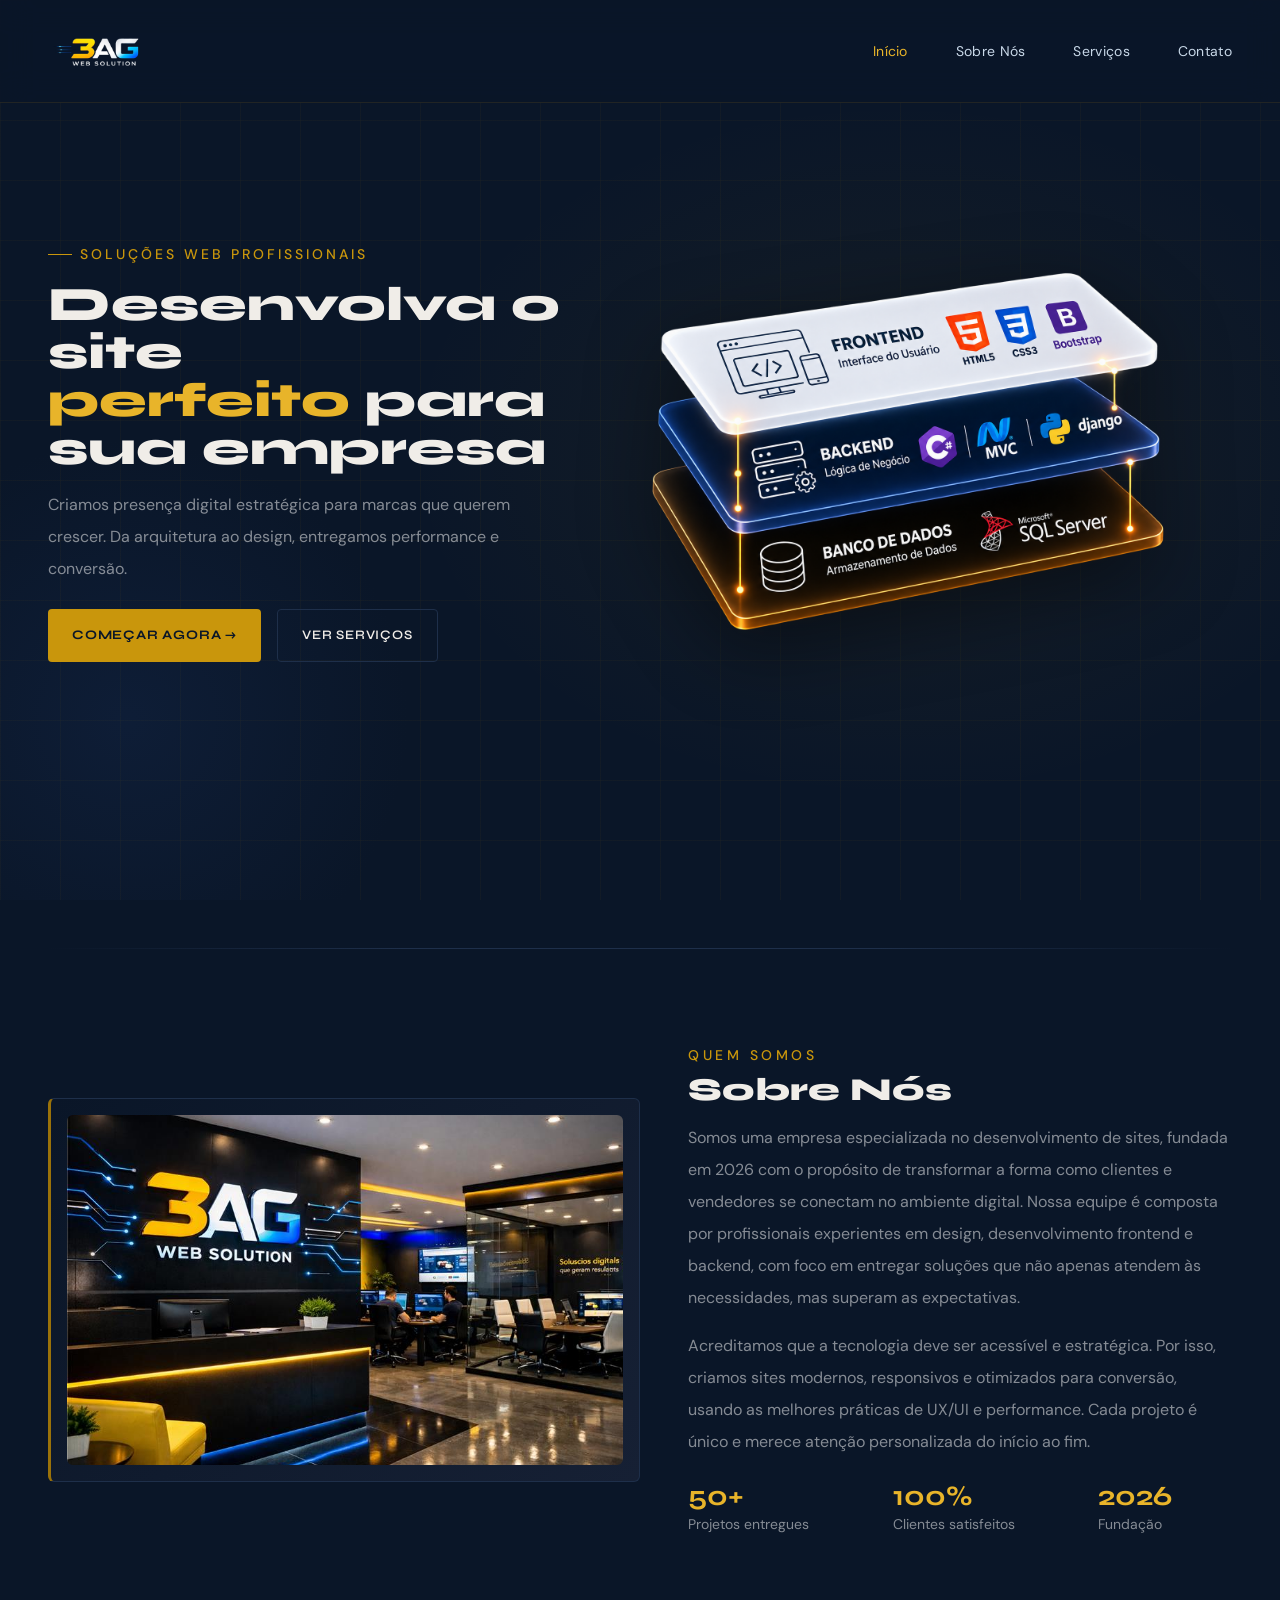
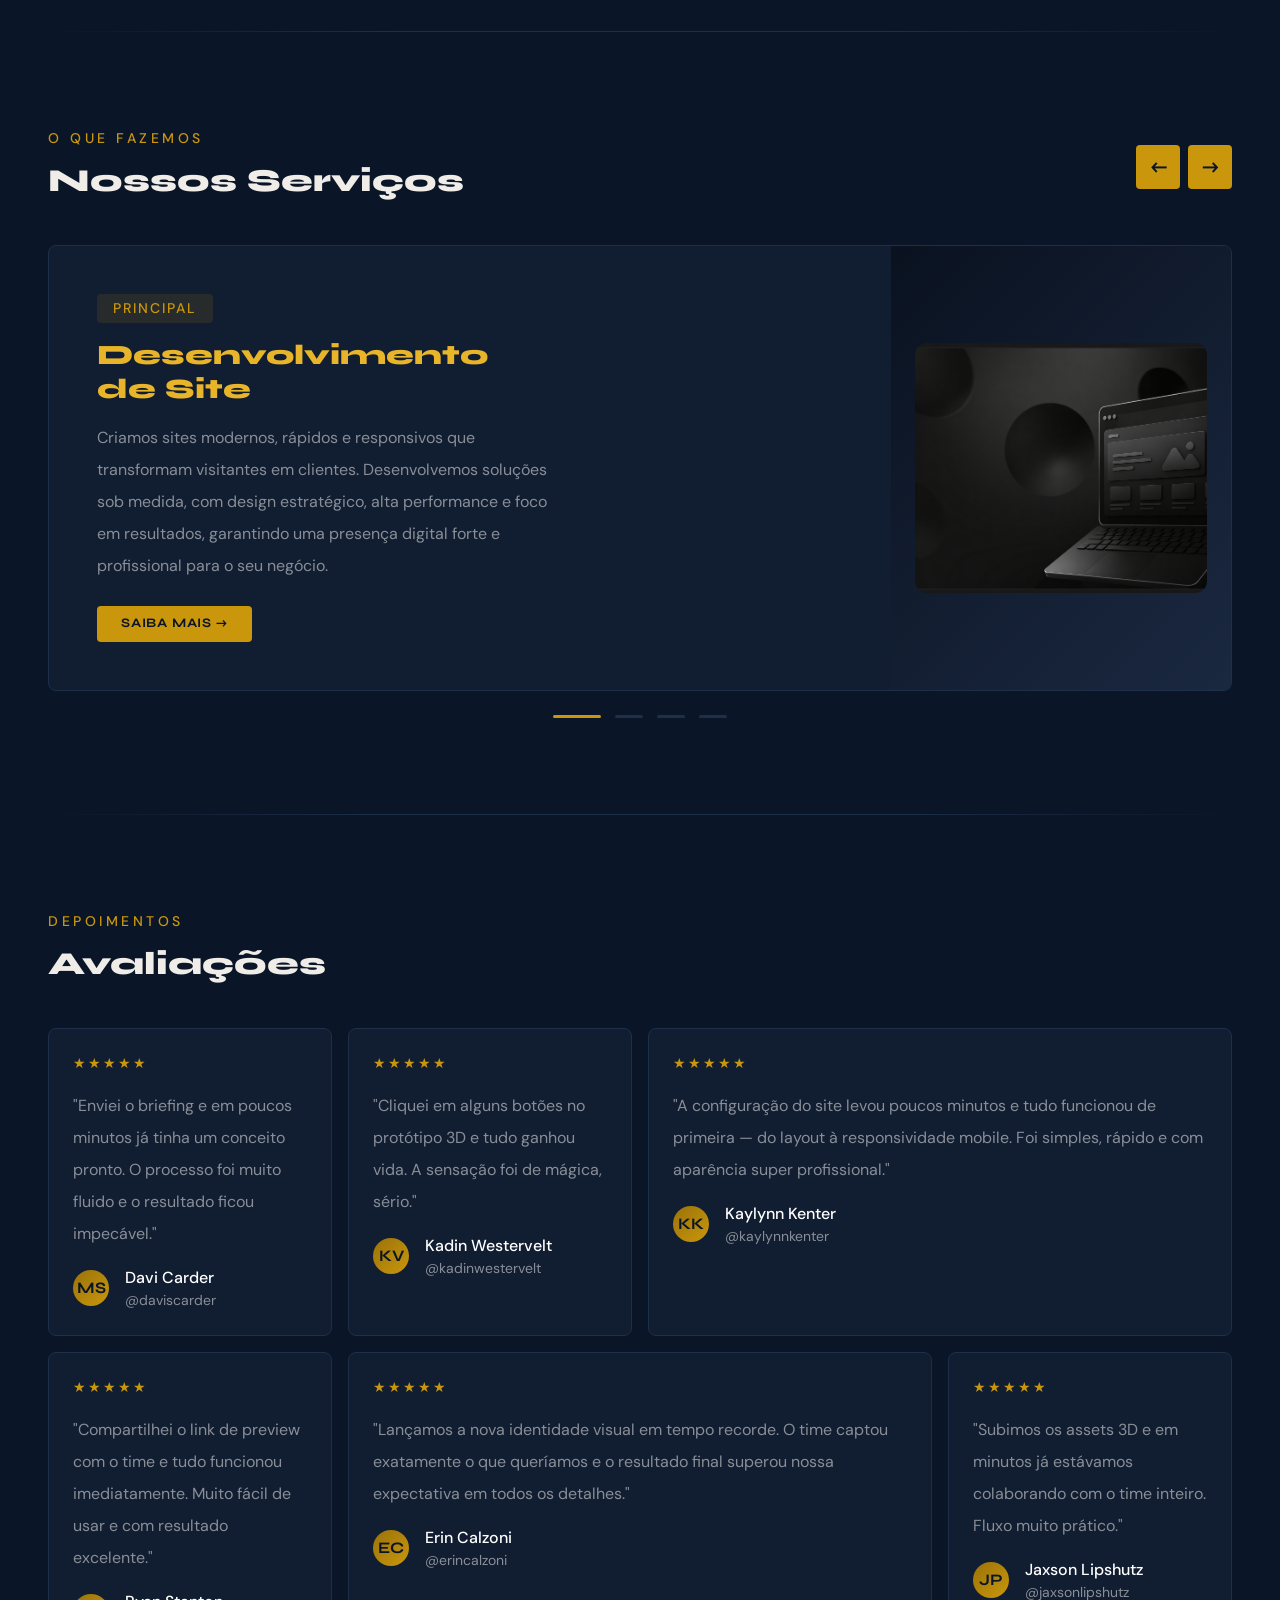
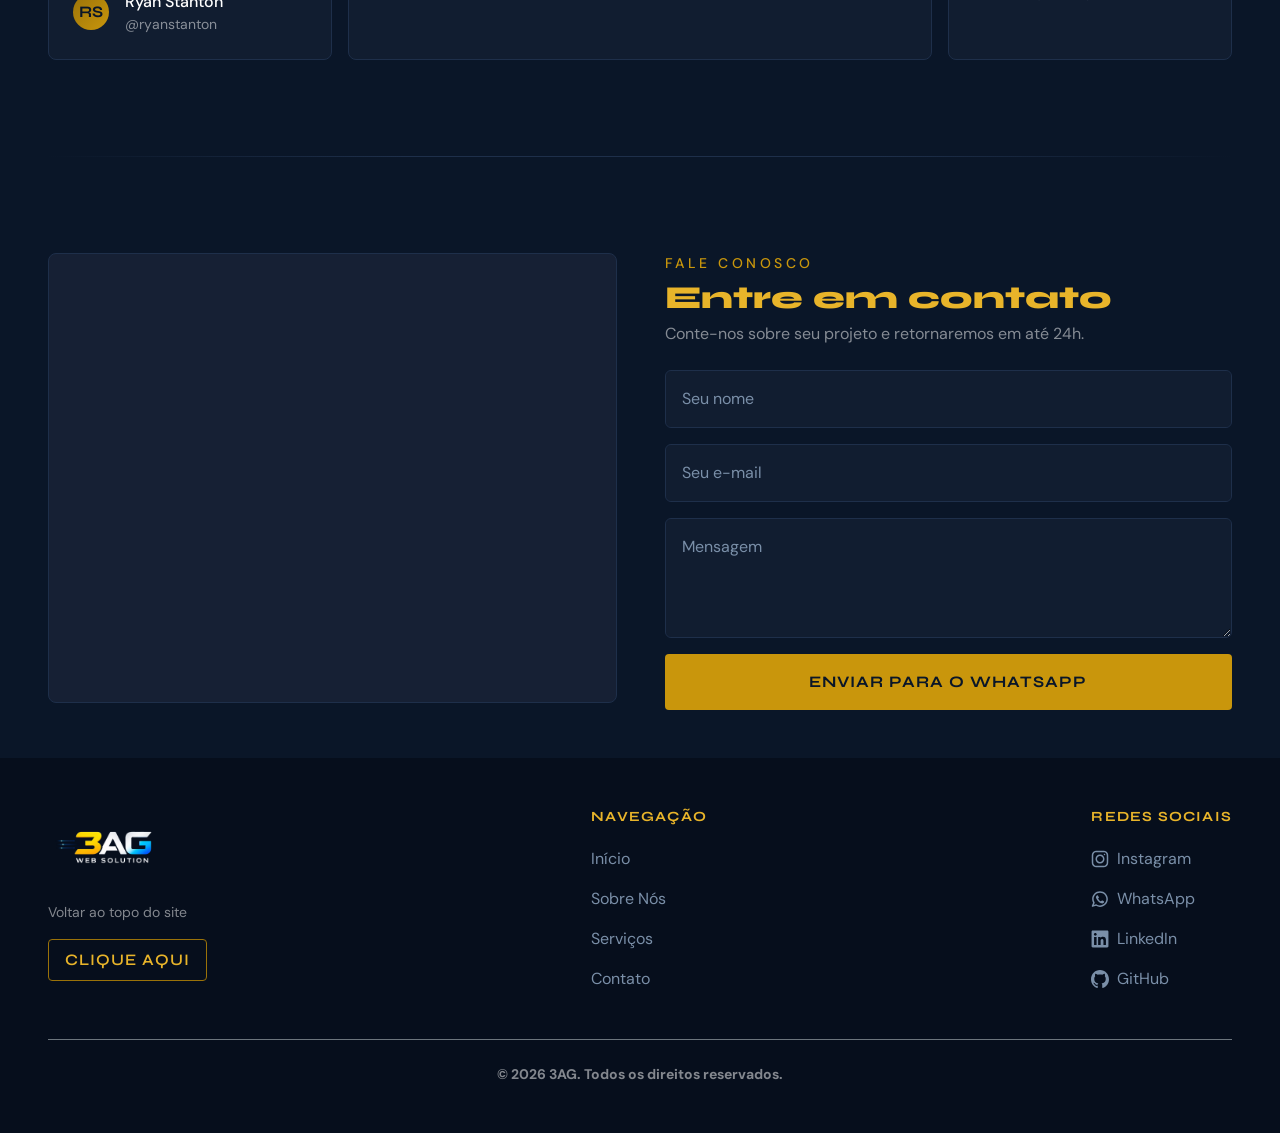
<file: index.html>
<!DOCTYPE html>
<html lang="pt-BR">

<head>
    <meta charset="UTF-8" />
    <meta name="viewport" content="width=device-width, initial-scale=1.0" />
    <title>3AG Web Soluções</title>
    <link rel="stylesheet" href="https://cdn.jsdelivr.net/npm/bootstrap@5.3.3/dist/css/bootstrap.min.css">
    <link rel="stylesheet" href="css/style.css">
</head>

<body class="overflow-x-hidden">
    <nav class="navbar fixed-top d-flex align-items-center justify-content-between px-4 px-lg-5 py-3">
        <a href="#" class="logo text-decoration-none d-flex align-items-center">
            <img src="img/logo-removebg-preview.png" alt="3AG Web Solution" style="height: 70px; width: auto; object-fit: contain;">
        </a>
        <ul class="links-navegacao d-flex gap-0 gap-lg-5 list-unstyled mb-0">
            <li><a href="#destaque" class="text-decoration-none">Início</a></li>
            <li><a href="#sobre" class="text-decoration-none">Sobre Nós</a></li>
            <li><a href="#servicos" class="text-decoration-none">Serviços</a></li>
            <li><a href="#contato" class="text-decoration-none">Contato</a></li>
        </ul>
        <button class="menu-hamburguer d-flex d-lg-none align-items-center justify-content-center bg-transparent border-0 p-0 text-white" id="menu-hamburguer" aria-label="Abrir menu">
            <svg class="icone-menu" viewBox="0 0 24 24" fill="none" xmlns="http://www.w3.org/2000/svg" aria-hidden="true">
                <path d="M4 6H20M4 12H20M4 18H20" stroke="currentColor" stroke-width="2" stroke-linecap="round" stroke-linejoin="round" />
            </svg>
            <svg class="icone-fechar" viewBox="0 0 24 24" fill="none" xmlns="http://www.w3.org/2000/svg" aria-hidden="true">
                <path d="M18 18L12 12M12 12L6 6M12 12L18 6M12 12L6 18" stroke="currentColor" stroke-width="2" stroke-linecap="round" stroke-linejoin="round" />
            </svg>
        </button>
    </nav>

    <section id="destaque" class="d-flex flex-column flex-xl-row align-items-center position-relative overflow-hidden px-3 px-md-5 min-vh-100 pt-5 pt-xl-0">
        <div class="conteudo-destaque position-relative flex-grow-1 mt-5 mt-xl-0" style="z-index:2; animation:fadeUp 0.9s ease both;">
            <div class="etiqueta-destaque d-inline-flex align-items-center gap-2 text-uppercase fw-medium mb-3 small">
                Soluções Web Profissionais
            </div>
            <h1 class="titulo-destaque mb-3 display-5 lh-1">
                Desenvolva o site<br />
                <em>perfeito</em> para<br />
                sua empresa
            </h1>
            <p class="text-white-50 mb-4 fs-6 lh-lg" style="max-width: 480px;">
                Criamos presença digital estratégica para marcas que querem crescer.
                Da arquitetura ao design, entregamos performance e conversão.
            </p>
            <div class="d-flex flex-wrap gap-3">
                <a href="#contato" class="btn-dourado text-uppercase border-0 rounded-1 d-inline-flex align-items-center gap-2 text-decoration-none px-4 py-3">
                    Começar agora →
                </a>
                <a href="#servicos" class="btn-contorno text-uppercase rounded-1 d-inline-flex align-items-center gap-2 text-decoration-none px-4 py-3">
                    Ver serviços
                </a>
            </div>
        </div>

        <div class="hero-imagem-container w-100 d-flex justify-content-center align-items-center mt-5 mt-xl-0" style="flex: 1 1 auto; max-width: 650px; z-index:2; animation:fadeUp 0.9s 0.2s ease both;">
            <img src="img/tipo.png" alt="Estrutura Frontend Backend Banco de Dados" class="hero-imagem-tecnologia img-fluid">
        </div>
    </section>

    <div class="divisor-secao my-5 mx-4 mx-lg-5"></div>

    <section id="sobre" class="d-flex flex-column flex-xl-row align-items-center gap-4 gap-xl-5 py-5 px-3 px-md-4 px-lg-5">
        <div class="col-12 col-xl-6 d-flex flex-column gap-2">
            <div class="img-escritorio border rounded-2 d-flex align-items-end p-3 w-100" style="min-height: 250px;">
                <img src="img/imagem.jpg" alt="Escritório 3AG" class="img-fluid rounded w-100 object-fit-cover" style="max-height: 350px;">
            </div>
        </div>

        <div class="revelar flex-grow-1">
            <div class="rotulo-secao text-uppercase fw-medium mb-2 small">Quem somos</div>
            <h2 class="titulo-secao mb-3 fs-2 lh-1">Sobre Nós</h2>
            <p class="text-white-50 mb-0 fs-6 lh-lg">
                Somos uma empresa especializada no desenvolvimento de sites, fundada em 2026 com o propósito de
                transformar a forma como clientes e vendedores se conectam no ambiente digital. Nossa equipe é composta
                por profissionais experientes em design, desenvolvimento frontend e backend, com foco em entregar
                soluções que não apenas atendem às necessidades, mas superam as expectativas.
            </p>
            <p class="text-white-50 mt-3 fs-6 lh-lg">
                Acreditamos que a tecnologia deve ser acessível e estratégica. Por isso, criamos sites modernos,
                responsivos e otimizados para conversão, usando as melhores práticas de UX/UI e performance. Cada
                projeto é único e merece atenção personalizada do início ao fim.
            </p>
            <div class="d-flex flex-wrap justify-content-between gap-4 mt-4">
                <div class="flex-grow-1">
                    <div class="numero-estatistica fs-3 fw-bold lh-1">50+</div>
                    <div class="text-white-50 mt-1 small">Projetos entregues</div>
                </div>
                <div class="flex-grow-1">
                    <div class="numero-estatistica fs-3 fw-bold lh-1">100%</div>
                    <div class="text-white-50 mt-1 small">Clientes satisfeitos</div>
                </div>
                <div class="flex-grow-1">
                    <div class="numero-estatistica fs-3 fw-bold lh-1">2026</div>
                    <div class="text-white-50 mt-1 small">Fundação</div>
                </div>
            </div>
        </div>
    </section>

    <div class="divisor-secao my-5 mx-4 mx-lg-5"></div>

    <section id="servicos" class="py-5 px-3 px-md-4 px-lg-5">
        <div class="d-flex align-items-end justify-content-between revelar gap-3 mb-5">
            <div class="d-flex flex-column align-items-start gap-2">
                <div class="rotulo-secao text-uppercase fw-medium mb-2 small">O que fazemos</div>
                <h2 class="titulo-secao mb-0 fs-2 lh-1">Nossos Serviços</h2>
            </div>
            <div class="d-flex gap-2 pb-2">
                <button class="btn-seta border-0 rounded-1 d-inline-flex align-items-center justify-content-center" data-bs-target="#carrosselServicos" data-bs-slide="prev" aria-label="Serviço anterior">←</button>
                <button class="btn-seta border-0 rounded-1 d-inline-flex align-items-center justify-content-center" data-bs-target="#carrosselServicos" data-bs-slide="next" aria-label="Próximo serviço">→</button>
            </div>
        </div>

        <div id="carrosselServicos" class="carousel slide revelar" data-bs-ride="carousel">
            <div class="carousel-inner overflow-hidden rounded">

                <div class="carousel-item active">
                    <article class="cartao-servico fundo-cartao border rounded-3 overflow-hidden w-100 d-flex flex-column flex-lg-row align-items-stretch">
                        <div class="flex-grow-1 p-4 p-lg-5">
                            <span class="etiqueta-servico text-uppercase rounded-1 px-3 py-1 fw-medium d-inline-block mb-3 small">Principal</span>
                            <h3 class="titulo-servico mb-3 fs-3">Desenvolvimento<br />de Site</h3>
                            <p class="text-white-50 mb-4 fs-6 lh-lg" style="max-width: 460px;">
                                Criamos sites modernos, rápidos e responsivos que transformam visitantes em clientes.
                                Desenvolvemos soluções sob medida, com design estratégico, alta performance e foco em
                                resultados, garantindo uma presença digital forte e profissional para o seu negócio.
                            </p>
                            <a href="#contato" class="btn-dourado text-uppercase border-0 rounded-1 d-inline-flex align-items-center gap-2 text-decoration-none px-4 py-2">Saiba Mais →</a>
                        </div>
                        <div class="visual-servico d-flex align-items-center justify-content-center position-relative overflow-hidden w-100 p-4" style="flex: 0 0 340px; min-height: 300px;">
                            <img src="img/serviço.png" alt="Desenvolvimento de Site" class="imgServico" />
                        </div>
                    </article>
                </div>

                <div class="carousel-item">
                    <article class="cartao-servico fundo-cartao border rounded-3 overflow-hidden w-100 d-flex flex-column flex-lg-row align-items-stretch">
                        <div class="flex-grow-1 p-4 p-lg-5">
                            <span class="etiqueta-servico text-uppercase rounded-1 px-3 py-1 fw-medium d-inline-block mb-3 small">Performance</span>
                            <h3 class="titulo-servico mb-3 fs-3">SEO e<br />Posicionamento</h3>
                            <p class="text-white-50 mb-4 fs-6 lh-lg" style="max-width: 460px;">
                                Otimizamos seu site para buscadores com estratégias técnicas e conteúdo orientado por intenção de busca.
                                Aumente sua visibilidade, gere tráfego qualificado e conquiste oportunidades.
                            </p>
                            <a href="#contato" class="btn-dourado text-uppercase border-0 rounded-1 d-inline-flex align-items-center gap-2 text-decoration-none px-4 py-2">Saiba Mais →</a>
                        </div>
                        <div class="visual-servico d-flex align-items-center justify-content-center position-relative overflow-hidden w-100 p-4" style="flex: 0 0 340px; min-height: 300px;">
                            <img src="img/serviço.png" alt="SEO e Posicionamento" class="imgServico" />
                        </div>
                    </article>
                </div>

                <div class="carousel-item">
                    <article class="cartao-servico fundo-cartao border rounded-3 overflow-hidden w-100 d-flex flex-column flex-lg-row align-items-stretch">
                        <div class="flex-grow-1 p-4 p-lg-5">
                            <span class="etiqueta-servico text-uppercase rounded-1 px-3 py-1 fw-medium d-inline-block mb-3 small">Experiência</span>
                            <h3 class="titulo-servico mb-3 fs-3">Aplicações<br />Mobile First</h3>
                            <p class="text-white-50 mb-4 fs-6 lh-lg" style="max-width: 460px;">
                                Projetamos interfaces focadas na experiência mobile, com navegação fluida, design moderno
                                e carregamento eficiente. Seu público acessa com facilidade e permanece mais tempo no produto.
                            </p>
                            <a href="#contato" class="btn-dourado text-uppercase border-0 rounded-1 d-inline-flex align-items-center gap-2 text-decoration-none px-4 py-2">Saiba Mais →</a>
                        </div>
                        <div class="visual-servico d-flex align-items-center justify-content-center position-relative overflow-hidden w-100 p-4" style="flex: 0 0 340px; min-height: 300px;">
                            <img src="img/serviço.png" alt="Aplicações Mobile First" class="imgServico" />
                        </div>
                    </article>
                </div>

                <div class="carousel-item">
                    <article class="cartao-servico fundo-cartao border rounded-3 overflow-hidden w-100 d-flex flex-column flex-lg-row align-items-stretch">
                        <div class="flex-grow-1 p-4 p-lg-5">
                            <span class="etiqueta-servico text-uppercase rounded-1 px-3 py-1 fw-medium d-inline-block mb-3 small">Vendas</span>
                            <h3 class="titulo-servico mb-3 fs-3">Loja Virtual<br />E-commerce</h3>
                            <p class="text-white-50 mb-4 fs-6 lh-lg" style="max-width: 460px;">
                                Construímos lojas online com foco em conversão, catálogo organizado e checkout eficiente.
                                Tenha um e-commerce escalável, seguro e pronto para vender mais com jornada simples.
                            </p>
                            <a href="#contato" class="btn-dourado text-uppercase border-0 rounded-1 d-inline-flex align-items-center gap-2 text-decoration-none px-4 py-2">Saiba Mais →</a>
                        </div>
                        <div class="visual-servico d-flex align-items-center justify-content-center position-relative overflow-hidden w-100 p-4" style="flex: 0 0 340px; min-height: 300px;">
                            <img src="img/serviço.png" alt="Loja Virtual E-commerce" class="imgServico" />
                        </div>
                    </article>
                </div>

            </div>
            <div class="carousel-indicators position-relative m-0 mt-4 d-flex justify-content-center gap-2">
                <button type="button" data-bs-target="#carrosselServicos" data-bs-slide-to="0" class="ponto-carrossel active border-0 p-0" aria-current="true" aria-label="Slide 1"></button>
                <button type="button" data-bs-target="#carrosselServicos" data-bs-slide-to="1" class="ponto-carrossel border-0 p-0" aria-label="Slide 2"></button>
                <button type="button" data-bs-target="#carrosselServicos" data-bs-slide-to="2" class="ponto-carrossel border-0 p-0" aria-label="Slide 3"></button>
                <button type="button" data-bs-target="#carrosselServicos" data-bs-slide-to="3" class="ponto-carrossel border-0 p-0" aria-label="Slide 4"></button>
            </div>
        </div>
    </section>

    <div class="divisor-secao my-5 mx-4 mx-lg-5"></div>

    <section id="avaliacoes" class="py-5 px-3 px-md-4 px-lg-5">
        <div class="d-flex flex-column align-items-start gap-2 revelar mb-5">
            <div class="rotulo-secao text-uppercase fw-medium mb-2 small">Depoimentos</div>
            <h2 class="titulo-secao mb-0 fs-2 lh-1">Avaliações</h2>
        </div>

        <div class="row row-cols-1 row-cols-md-2 row-cols-lg-4 g-3">
            <div class="col">
                <div class="cartao-avaliacao fundo-cartao border rounded-3 revelar p-3 p-lg-4 h-100">
                    <div class="estrelas mb-3 small">★★★★★</div>
                    <p class="text-white-50 mb-3 fs-6 lh-lg">"Enviei o briefing e em poucos minutos já tinha um conceito pronto. O processo foi muito fluido e o resultado ficou impecável."</p>
                    <div class="d-flex align-items-center gap-3">
                        <div class="avatar rounded-circle d-flex align-items-center justify-content-center flex-shrink-0">MS</div>
                        <div>
                            <div class="fw-medium fs-6 text-white">Davi Carder</div>
                            <div class="text-white-50 small">@daviscarder</div>
                        </div>
                    </div>
                </div>
            </div>

            <div class="col">
                <div class="cartao-avaliacao fundo-cartao border rounded-3 revelar p-3 p-lg-4 h-100" style="transition-delay:0.1s">
                    <div class="estrelas mb-3 small">★★★★★</div>
                    <p class="text-white-50 mb-3 fs-6 lh-lg">"Cliquei em alguns botões no protótipo 3D e tudo ganhou vida. A sensação foi de mágica, sério."</p>
                    <div class="d-flex align-items-center gap-3">
                        <div class="avatar rounded-circle d-flex align-items-center justify-content-center flex-shrink-0">KV</div>
                        <div>
                            <div class="fw-medium fs-6 text-white">Kadin Westervelt</div>
                            <div class="text-white-50 small">@kadinwestervelt</div>
                        </div>
                    </div>
                </div>
            </div>

            <div class="col-12 col-lg-6">
                <div class="cartao-avaliacao fundo-cartao border rounded-3 revelar p-3 p-lg-4 h-100" style="transition-delay:0.2s">
                    <div class="estrelas mb-3 small">★★★★★</div>
                    <p class="text-white-50 mb-3 fs-6 lh-lg">"A configuração do site levou poucos minutos e tudo funcionou de primeira — do layout à responsividade mobile. Foi simples, rápido e com aparência super profissional."</p>
                    <div class="d-flex align-items-center gap-3">
                        <div class="avatar rounded-circle d-flex align-items-center justify-content-center flex-shrink-0">KK</div>
                        <div>
                            <div class="fw-medium fs-6 text-white">Kaylynn Kenter</div>
                            <div class="text-white-50 small">@kaylynnkenter</div>
                        </div>
                    </div>
                </div>
            </div>

            <div class="col">
                <div class="cartao-avaliacao fundo-cartao border rounded-3 revelar p-3 p-lg-4 h-100" style="transition-delay:0.15s">
                    <div class="estrelas mb-3 small">★★★★★</div>
                    <p class="text-white-50 mb-3 fs-6 lh-lg">"Compartilhei o link de preview com o time e tudo funcionou imediatamente. Muito fácil de usar e com resultado excelente."</p>
                    <div class="d-flex align-items-center gap-3">
                        <div class="avatar rounded-circle d-flex align-items-center justify-content-center flex-shrink-0">RS</div>
                        <div>
                            <div class="fw-medium fs-6 text-white">Ryan Stanton</div>
                            <div class="text-white-50 small">@ryanstanton</div>
                        </div>
                    </div>
                </div>
            </div>

            <div class="col-12 col-lg-6">
                <div class="cartao-avaliacao fundo-cartao border rounded-3 revelar p-3 p-lg-4 h-100" style="transition-delay:0.25s">
                    <div class="estrelas mb-3 small">★★★★★</div>
                    <p class="text-white-50 mb-3 fs-6 lh-lg">"Lançamos a nova identidade visual em tempo recorde. O time captou exatamente o que queríamos e o resultado final superou nossa expectativa em todos os detalhes."</p>
                    <div class="d-flex align-items-center gap-3">
                        <div class="avatar rounded-circle d-flex align-items-center justify-content-center flex-shrink-0">EC</div>
                        <div>
                            <div class="fw-medium fs-6 text-white">Erin Calzoni</div>
                            <div class="text-white-50 small">@erincalzoni</div>
                        </div>
                    </div>
                </div>
            </div>

            <div class="col">
                <div class="cartao-avaliacao fundo-cartao border rounded-3 revelar p-3 p-lg-4 h-100" style="transition-delay:0.3s">
                    <div class="estrelas mb-3 small">★★★★★</div>
                    <p class="text-white-50 mb-3 fs-6 lh-lg">"Subimos os assets 3D e em minutos já estávamos colaborando com o time inteiro. Fluxo muito prático."</p>
                    <div class="d-flex align-items-center gap-3">
                        <div class="avatar rounded-circle d-flex align-items-center justify-content-center flex-shrink-0">JP</div>
                        <div>
                            <div class="fw-medium fs-6 text-white">Jaxson Lipshutz</div>
                            <div class="text-white-50 small">@jaxsonlipshutz</div>
                        </div>
                    </div>
                </div>
            </div>

        </div>
    </section>

    <div class="divisor-secao my-5 mx-4 mx-lg-5"></div>

    <section id="contato" class="d-flex flex-column flex-lg-row align-items-start gap-4 gap-lg-5 py-5 px-3 px-md-4 px-lg-5">
        <div class="border rounded-3 overflow-hidden revelar flex-grow-1 w-100" style="min-height: 350px; height: 50vh; background: #162034;">
            <iframe src="https://www.google.com/maps/embed?pb=!1m18!1m12!1m3!1d3659.8876577852367!2d-46.43779!3d-23.44167!2m3!1f0!2f0!3f0!3m2!1i1024!2i768!4f13.1!3m3!1m2!1s0x94ce6e1e1e1e1e1d%3A0x1e1e1e1e1e1e1e1e!2sAvenida%20Marechal%20Tito%2C%201500%20-%20S%C3%A3o%20Miguel%20Paulista%2C%20S%C3%A3o%20Paulo%20-%20SP%2C%2008115-100!5e0!3m2!1spt-BR!2sbr!4v1234567890" width="100%" height="100%" style="border:0;" allowfullscreen="" loading="lazy" referrerpolicy="no-referrer-when-downgrade"></iframe>
        </div>

        <div class="revelar flex-grow-1 w-100">
            <div class="rotulo-secao text-uppercase fw-medium mb-2 small">Fale conosco</div>
            <h2 class="titulo-contato mb-2 fs-2 lh-1">Entre em contato</h2>
            <p class="text-white-50 mb-4 fs-6">Conte-nos sobre seu projeto e retornaremos em até 24h.</p>

            <form id="formContato" onsubmit="enviarWhatsApp(event)">
                <div class="mb-3">
                    <input id="nomeContato" class="input-formulario form-control fundo-cartao text-white border shadow-none px-3 py-3 w-100" type="text" placeholder="Seu nome" required />
                </div>
                <div class="mb-3">
                    <input id="emailContato" class="input-formulario form-control fundo-cartao text-white border shadow-none px-3 py-3 w-100" type="email" placeholder="Seu e-mail" required />
                </div>
                <div class="mb-3">
                    <textarea id="mensagemContato" class="input-formulario form-control fundo-cartao text-white border shadow-none px-3 py-3 w-100" placeholder="Mensagem" style="min-height: 120px; resize: vertical;" required></textarea>
                </div>

                <button type="submit" class="btn-enviar text-uppercase border-0 rounded-1 mt-2 w-100 px-4 py-3 d-flex align-items-center justify-content-center gap-2">
                    Enviar para o WhatsApp
                </button>
            </form>
        </div>
    </section>

    <footer class="py-5 px-3 px-md-4 px-lg-5" style="background: #060E1C;">
        <div class="d-flex flex-column flex-lg-row justify-content-between align-items-start gap-4 mb-5">
            <div class="rodape-esquerdo">
                <img src="img/logo-removebg-preview.png" alt="3AG Web Solution" style="height: 80px; width: auto; object-fit: contain;" class="mb-3">
                <p class="text-white-50 mb-3 small">Voltar ao topo do site</p>
                <a href="#destaque" class="cta-rodape text-uppercase rounded-1 text-decoration-none d-inline-flex align-items-center justify-content-center gap-2 px-3 py-2">
                    Clique Aqui 
                </a>
            </div>

            <div class="nav-rodape d-flex flex-column gap-3">
                <div class="titulo-rodape text-uppercase mb-1 small">Navegação</div>
                <a href="#destaque" class="text-decoration-none">Início</a>
                <a href="#sobre" class="text-decoration-none">Sobre Nós</a>
                <a href="#servicos" class="text-decoration-none">Serviços</a>
                <a href="#contato" class="text-decoration-none">Contato</a>
            </div>

            <div class="nav-rodape d-flex flex-column gap-3">
                <div class="titulo-rodape text-uppercase mb-1 small">Redes Sociais</div>
                <a href="https://www.instagram.com" target="_blank" rel="noopener noreferrer" class="d-flex align-items-center gap-2 text-decoration-none">
                    <span class="d-inline-flex align-items-center justify-content-center" style="width: 18px;" aria-hidden="true">
                        <svg class="d-block w-100 h-100" viewBox="0 0 24 24" fill="none" xmlns="http://www.w3.org/2000/svg">
                            <path fill-rule="evenodd" clip-rule="evenodd" d="M12 18C15.3137 18 18 15.3137 18 12C18 8.68629 15.3137 6 12 6C8.68629 6 6 8.68629 6 12C6 15.3137 8.68629 18 12 18ZM12 16C14.2091 16 16 14.2091 16 12C16 9.79086 14.2091 8 12 8C9.79086 8 8 9.79086 8 12C8 14.2091 9.79086 16 12 16Z" fill="currentColor" />
                            <path d="M18 5C17.4477 5 17 5.44772 17 6C17 6.55228 17.4477 7 18 7C18.5523 7 19 6.55228 19 6C19 5.44772 18.5523 5 18 5Z" fill="currentColor" />
                            <path fill-rule="evenodd" clip-rule="evenodd" d="M1.65396 4.27606C1 5.55953 1 7.23969 1 10.6V13.4C1 16.7603 1 18.4405 1.65396 19.7239C2.2292 20.8529 3.14708 21.7708 4.27606 22.346C5.55953 23 7.23969 23 10.6 23H13.4C16.7603 23 18.4405 23 19.7239 22.346C20.8529 21.7708 21.7708 20.8529 22.346 19.7239C23 18.4405 23 16.7603 23 13.4V10.6C23 7.23969 23 5.55953 22.346 4.27606C21.7708 3.14708 20.8529 2.2292 19.7239 1.65396C18.4405 1 16.7603 1 13.4 1H10.6C7.23969 1 5.55953 1 4.27606 1.65396C3.14708 2.2292 2.2292 3.14708 1.65396 4.27606ZM13.4 3H10.6C8.88684 3 7.72225 3.00156 6.82208 3.0751C5.94524 3.14674 5.49684 3.27659 5.18404 3.43597C4.43139 3.81947 3.81947 4.43139 3.43597 5.18404C3.27659 5.49684 3.14674 5.94524 3.0751 6.82208C3.00156 7.72225 3 8.88684 3 10.6V13.4C3 15.1132 3.00156 16.2777 3.0751 17.1779C3.14674 18.0548 3.27659 18.5032 3.43597 18.816C3.81947 19.5686 4.43139 20.1805 5.18404 20.564C5.49684 20.7234 5.94524 20.8533 6.82208 20.9249C7.72225 20.9984 8.88684 21 10.6 21H13.4C15.1132 21 16.2777 20.9984 17.1779 20.9249C18.0548 20.8533 18.5032 20.7234 18.816 20.564C19.5686 20.1805 20.1805 19.5686 20.564 18.816C20.7234 18.5032 20.8533 18.0548 20.9249 17.1779C20.9984 16.2777 21 15.1132 21 13.4V10.6C21 8.88684 20.9984 7.72225 20.9249 6.82208C20.8533 5.94524 20.7234 5.49684 20.564 5.18404C20.1805 4.43139 19.5686 3.81947 18.816 3.43597C18.5032 3.27659 18.0548 3.14674 17.1779 3.0751C16.2777 3.00156 15.1132 3 13.4 3Z" fill="currentColor" />
                        </svg>
                    </span> Instagram
                </a>
                <a href="https://www.whatsapp.com" target="_blank" rel="noopener noreferrer" class="d-flex align-items-center gap-2 text-decoration-none">
                    <span class="d-inline-flex align-items-center justify-content-center" style="width: 18px;" aria-hidden="true">
                        <svg class="d-block w-100 h-100" viewBox="0 0 24 24" fill="none" xmlns="http://www.w3.org/2000/svg">
                            <path fill-rule="evenodd" clip-rule="evenodd" d="M3.50002 12C3.50002 7.30558 7.3056 3.5 12 3.5C16.6944 3.5 20.5 7.30558 20.5 12C20.5 16.6944 16.6944 20.5 12 20.5C10.3278 20.5 8.77127 20.0182 7.45798 19.1861C7.21357 19.0313 6.91408 18.9899 6.63684 19.0726L3.75769 19.9319L4.84173 17.3953C4.96986 17.0955 4.94379 16.7521 4.77187 16.4751C3.9657 15.176 3.50002 13.6439 3.50002 12ZM12 1.5C6.20103 1.5 1.50002 6.20101 1.50002 12C1.50002 13.8381 1.97316 15.5683 2.80465 17.0727L1.08047 21.107C0.928048 21.4637 0.99561 21.8763 1.25382 22.1657C1.51203 22.4552 1.91432 22.5692 2.28599 22.4582L6.78541 21.1155C8.32245 21.9965 10.1037 22.5 12 22.5C17.799 22.5 22.5 17.799 22.5 12C22.5 6.20101 17.799 1.5 12 1.5ZM14.2925 14.1824L12.9783 15.1081C12.3628 14.7575 11.6823 14.2681 10.9997 13.5855C10.2901 12.8759 9.76402 12.1433 9.37612 11.4713L10.2113 10.7624C10.5697 10.4582 10.6678 9.94533 10.447 9.53028L9.38284 7.53028C9.23954 7.26097 8.98116 7.0718 8.68115 7.01654C8.38113 6.96129 8.07231 7.046 7.84247 7.24659L7.52696 7.52195C6.76823 8.18414 6.3195 9.2723 6.69141 10.3741C7.07698 11.5163 7.89983 13.314 9.58552 14.9997C11.3991 16.8133 13.2413 17.5275 14.3186 17.8049C15.1866 18.0283 16.008 17.7288 16.5868 17.2572L17.1783 16.7752C17.4313 16.5691 17.5678 16.2524 17.544 15.9269C17.5201 15.6014 17.3389 15.308 17.0585 15.1409L15.3802 14.1409C15.0412 13.939 14.6152 13.9552 14.2925 14.1824Z" fill="currentColor" />
                        </svg>
                    </span> WhatsApp
                </a>
                <a href="https://www.linkedin.com" target="_blank" rel="noopener noreferrer" class="d-flex align-items-center gap-2 text-decoration-none">
                    <span class="d-inline-flex align-items-center justify-content-center" style="width: 18px;" aria-hidden="true">
                        <svg class="d-block w-100 h-100" viewBox="0 0 32 32" fill="none" xmlns="http://www.w3.org/2000/svg">
                            <path d="M28.778 1.004h-25.56c-0.008-0-0.017-0-0.027-0-1.199 0-2.172 0.964-2.186 2.159v25.672c0.014 1.196 0.987 2.161 2.186 2.161 0.010 0 0.019-0 0.029-0h25.555c0.008 0 0.018 0 0.028 0 1.2 0 2.175-0.963 2.194-2.159l0-0.002v-25.67c-0.019-1.197-0.994-2.161-2.195-2.161-0.010 0-0.019 0-0.029 0h0.001zM9.9 26.562h-4.454v-14.311h4.454zM7.674 10.293c-1.425 0-2.579-1.155-2.579-2.579s1.155-2.579 2.579-2.579c1.424 0 2.579 1.154 2.579 2.578v0c0 0.001 0 0.002 0 0.004 0 1.423-1.154 2.577-2.577 2.577-0.001 0-0.002 0-0.003 0h0zM26.556 26.562h-4.441v-6.959c0-1.66-0.034-3.795-2.314-3.795-2.316 0-2.669 1.806-2.669 3.673v7.082h-4.441v-14.311h4.266v1.951h0.058c0.828-1.395 2.326-2.315 4.039-2.315 0.061 0 0.121 0.001 0.181 0.003l-0.009-0c4.5 0 5.332 2.962 5.332 6.817v7.855z" fill="currentColor" />
                        </svg>
                    </span> LinkedIn
                </a>
                <a href="https://www.github.com" target="_blank" rel="noopener noreferrer" class="d-flex align-items-center gap-2 text-decoration-none">
                    <span class="d-inline-flex align-items-center justify-content-center" style="width: 18px;" aria-hidden="true">
                        <svg class="d-block w-100 h-100" viewBox="0 0 20 20" fill="none" xmlns="http://www.w3.org/2000/svg">
                            <g fill="none" fill-rule="evenodd">
                                <g transform="translate(-140.000000, -7559.000000)" fill="currentColor">
                                    <g transform="translate(56.000000, 160.000000)">
                                        <path d="M94,7399 C99.523,7399 104,7403.59 104,7409.253 C104,7413.782 101.138,7417.624 97.167,7418.981 C96.66,7419.082 96.48,7418.762 96.48,7418.489 C96.48,7418.151 96.492,7417.047 96.492,7415.675 C96.492,7414.719 96.172,7414.095 95.813,7413.777 C98.04,7413.523 100.38,7412.656 100.38,7408.718 C100.38,7407.598 99.992,7406.684 99.35,7405.966 C99.454,7405.707 99.797,7404.664 99.252,7403.252 C99.252,7403.252 98.414,7402.977 96.505,7404.303 C95.706,7404.076 94.85,7403.962 94,7403.958 C93.15,7403.962 92.295,7404.076 91.497,7404.303 C89.586,7402.977 88.746,7403.252 88.746,7403.252 C88.203,7404.664 88.546,7405.707 88.649,7405.966 C88.01,7406.684 87.619,7407.598 87.619,7408.718 C87.619,7412.646 89.954,7413.526 92.175,7413.785 C91.889,7414.041 91.63,7414.493 91.54,7415.156 C90.97,7415.418 89.522,7415.871 88.63,7414.304 C88.63,7414.304 88.101,7413.319 87.097,7413.247 C87.097,7413.247 86.122,7413.234 87.029,7413.87 C87.029,7413.87 87.684,7414.185 88.139,7415.37 C88.139,7415.37 88.726,7417.2 91.508,7416.58 C91.513,7417.437 91.522,7418.245 91.522,7418.489 C91.522,7418.76 91.338,7419.077 90.839,7418.982 C86.865,7417.627 84,7413.783 84,7409.253 C84,7403.59 88.478,7399 94,7399" />
                                    </g>
                                </g>
                            </g>
                        </svg>
                    </span> GitHub
                </a>
            </div>
        </div>

        <div class="border-top border-secondary d-flex align-items-center justify-content-center pt-4">
            <p class="text-white-50 mb-0 small">
                <strong>© 2026 3AG. Todos os direitos reservados.</strong>
            </p>
        </div>
    </footer>

    <script src="https://cdn.jsdelivr.net/npm/bootstrap@5.3.3/dist/js/bootstrap.bundle.min.js"></script>
    <script src="js/script.js"></script>
</body>

</html>
</file>
<file: css/style.css>
@import url('https://fonts.googleapis.com/css2?family=Syne:wght@400;600;700;800&family=DM+Sans:wght@300;400;500&display=swap');

:root {
    --dourado: #C9960C;
    --dourado-claro: #E8B42A;
    --dourado-escuro: #9A7209;
    --marinho: #0A1628;
    --marinho-medio: #0F1F3A;
    --marinho-cartao: #111D30;
    --marinho-borda: #1E2F4A;
    --branco: #F0EDE8;
    --mutado: #7A8FA8;
    --texto: #C8D8E8;
    --bs-border-color: var(--marinho-borda);
}

html {
    scroll-behavior: smooth;
}

body {
    font-family: 'DM Sans', sans-serif;
    background-color: var(--marinho);
    color: var(--branco);
}

iframe {
    width: 100%;
}

.fundo-cartao {
    background-color: var(--marinho-cartao);
}

.texto-dourado {
    color: var(--dourado);
}

.texto-dourado-claro {
    color: var(--dourado-claro);
}

/* ── NAV ── */
nav {
    z-index: 1030;
    background: rgba(10, 22, 40, 0.85);
    backdrop-filter: blur(16px);
    border-bottom: 1px solid rgba(201, 150, 12, 0.12);
}

.marca-logo {
    font-family: 'Syne', sans-serif;
    font-weight: 800;
    font-size: 22px;
    color: var(--dourado-claro);
    letter-spacing: -0.5px;
    line-height: 1;
    border: 2px solid var(--dourado);
}

.sub-logo {
    font-size: 9px;
    font-weight: 500;
    letter-spacing: 2.5px;
    color: var(--mutado);
}

.hero-imagem-container {
    padding: 20px;
}

.hero-imagem-tecnologia {
    width: 100%;
    max-width: 620px;
    height: auto;
    object-fit: contain;
    filter: drop-shadow(0 20px 40px rgba(0, 0, 0, 0.45));
    transition: transform 0.4s ease;
}

.hero-imagem-tecnologia:hover {
    transform: translateY(-8px) scale(1.02);
}

/* RESPONSIVO */
@media (max-width: 991px) {
    .hero-imagem-tecnologia {
        max-width: 500px;
    }
}

@media (max-width: 768px) {
    .hero-imagem-tecnologia {
        max-width: 100%;
    }
}

.links-navegacao a {
    color: var(--texto);
    font-size: 14px;
    letter-spacing: 0.3px;
    transition: color 0.2s;
    position: relative;
}

.links-navegacao a::after {
    content: '';
    position: absolute;
    bottom: -3px;
    left: 0;
    right: 0;
    height: 1px;
    background: var(--dourado);
    transform: scaleX(0);
    transition: transform 0.25s ease;
}

.links-navegacao a:hover {
    color: var(--dourado-claro);
}

.links-navegacao a:hover::after {
    transform: scaleX(1);
}

.menu-hamburguer {
    cursor: pointer;
    transition: transform 0.3s ease;
    width: 28px;
    height: 28px;
    position: relative;
    z-index: 1050;
}

.menu-hamburguer .icone-fechar {
    display: none;
}

.menu-hamburguer.ativo .icone-menu {
    display: none;
}

.menu-hamburguer.ativo .icone-fechar {
    display: block;
}

.menu-hamburguer:hover {
    transform: scale(1.1);
}

.imgServico {
    width: 100%; 
    height: 250px; 
    object-fit: cover; 
    border-radius: 12px;
}

#destaque::before {
    content: '';
    position: absolute;
    inset: 0;
    background:
        radial-gradient(ellipse 700px 500px at 70% 50%, rgba(201, 150, 12, 0.07) 0%, transparent 70%),
        radial-gradient(ellipse 400px 400px at 10% 80%, rgba(15, 31, 58, 0.8) 0%, transparent 70%);
    pointer-events: none;
}

#destaque::after {
    content: '';
    position: absolute;
    inset: 0;
    background-image:
        linear-gradient(rgba(201, 150, 12, 0.04) 1px, transparent 1px),
        linear-gradient(90deg, rgba(201, 150, 12, 0.04) 1px, transparent 1px);
    background-size: 60px 60px;
    pointer-events: none;
}

@keyframes fadeUp {
    from {
        opacity: 0;
        transform: translateY(30px);
    }

    to {
        opacity: 1;
        transform: translateY(0);
    }
}

.etiqueta-destaque {
    letter-spacing: 3px;
    color: var(--dourado);
}

.etiqueta-destaque::before {
    content: '';
    width: 24px;
    height: 1px;
    background: var(--dourado);
}

.titulo-destaque {
    font-family: 'Syne', sans-serif;
    font-weight: 800;
}

.titulo-destaque em {
    font-style: normal;
    color: var(--dourado-claro);
}

.btn-dourado {
    background: var(--dourado);
    color: var(--marinho);
    font-family: 'Syne', sans-serif;
    font-weight: 700;
    font-size: 13px;
    letter-spacing: 0.8px;
    transition: background 0.2s, transform 0.2s;
}

.btn-dourado:hover {
    background: var(--dourado-claro);
    transform: translateY(-2px);
}

.btn-contorno {
    background: transparent;
    color: var(--branco);
    font-family: 'Syne', sans-serif;
    font-weight: 600;
    font-size: 13px;
    letter-spacing: 0.8px;
    border: 1px solid var(--marinho-borda) !important;
    transition: border-color 0.2s, color 0.2s;
}

.btn-contorno:hover {
    border-color: var(--dourado) !important;
    color: var(--dourado-claro);
}

.cartao-tecnologia {
    transition: transform 0.3s ease, box-shadow 0.3s ease;
}

.cartao-tecnologia:hover {
    transform: translateX(6px) !important;
    box-shadow: -4px 0 0 var(--dourado);
}

.icone-tecnologia {
    width: 40px;
    height: 40px;
    font-size: 18px;
}

.rotulo-tecnologia {
    font-family: 'Syne', sans-serif;
    font-weight: 700;
    font-size: 13px;
    color: var(--dourado-claro);
    letter-spacing: 1px;
    text-transform: uppercase;
}

.emblema-personalizado {
    background: rgba(255, 255, 255, 0.06);
    border: 1px solid var(--marinho-borda);
    border-radius: 3px;
    padding: 3px 8px;
    font-size: 10px;
    color: var(--texto);
    letter-spacing: 0.5px;
}

.img-grande {
    background: linear-gradient(135deg, #0F1F3A 0%, #1E2F4A 100%);
}

.texto-img-grande {
    font-family: 'Syne', sans-serif;
    font-weight: 800;
    font-size: clamp(24px, 5vw, 36px);
    color: var(--dourado-claro);
    letter-spacing: -1px;
}

.sub-img-grande {
    letter-spacing: 2px;
    text-transform: uppercase;
    color: var(--mutado);
    font-size: 12px;
}

.img-escritorio {
    background: linear-gradient(135deg, #0A1628 0%, #162034 100%);
    border-left: 3px solid var(--dourado-escuro) !important;
}

.rotulo-secao {
    letter-spacing: 3.5px;
    color: var(--dourado);
}

.titulo-secao {
    font-family: 'Syne', sans-serif;
    font-weight: 800;
}

.numero-estatistica {
    font-family: 'Syne', sans-serif;
    color: var(--dourado-claro);
}

.btn-seta {
    width: 44px;
    height: 44px;
    background: var(--dourado);
    color: var(--marinho);
    font-family: 'Syne', sans-serif;
    font-weight: 700;
    font-size: 20px;
    transition: background 0.2s, transform 0.2s;
}

.btn-seta:hover {
    background: var(--dourado-claro);
    transform: translateY(-2px);
}

.btn-seta:disabled {
    opacity: 0.45;
    pointer-events: none;
}

.cartao-servico {
    transition: border-color 0.3s, box-shadow 0.3s;
}

.cartao-servico:hover {
    border-color: var(--dourado-escuro) !important;
    box-shadow: 0 0 40px rgba(201, 150, 12, 0.08);
}

.etiqueta-servico {
    background: rgba(201, 150, 12, 0.12);
    color: var(--dourado);
    letter-spacing: 2px;
}

.titulo-servico {
    font-family: 'Syne', sans-serif;
    font-weight: 800;
    color: var(--dourado-claro);
}

.visual-servico {
    background: linear-gradient(135deg, #0A1220 0%, #1A2840 100%);
    flex: 0 0 340px;
    min-height: 300px;
}

.visual-servico img {
    width: 100%;
    height: 250px;
    object-fit: cover;
    border-radius: 12px;
    display: block;
}

.ponto-carrossel {
    width: 28px !important;
    height: 3px !important;
    border-radius: 2px;
    background-color: var(--marinho-borda) !important;
    transition: background-color 0.3s, width 0.3s !important;
    opacity: 1 !important;
    text-indent: -999px;
}

.ponto-carrossel.active,
.ponto-carrossel.ativo {
    background-color: var(--dourado) !important;
    width: 48px !important;
}

.cartao-avaliacao {
    transition: border-color 0.3s, transform 0.3s;
}

.cartao-avaliacao:hover {
    border-color: rgba(201, 150, 12, 0.3) !important;
    transform: translateY(-4px);
}

.estrelas {
    color: var(--dourado);
    letter-spacing: 2px;
}

.avatar {
    width: 36px;
    height: 36px;
    background: linear-gradient(135deg, var(--dourado-escuro), var(--dourado));
    font-family: 'Syne', sans-serif;
    font-weight: 700;
    color: var(--marinho);
}

.titulo-contato {
    font-family: 'Syne', sans-serif;
    font-weight: 800;
    color: var(--dourado-claro);
}

.input-formulario:focus {
    border-color: var(--dourado-escuro) !important;
}

.input-formulario::placeholder {
    color: var(--mutado);
}

.btn-enviar {
    background: var(--dourado);
    color: var(--marinho);
    font-family: 'Syne', sans-serif;
    font-weight: 700;
    letter-spacing: 1px;
    transition: background 0.2s, transform 0.2s;
}

.btn-enviar:hover {
    background: var(--dourado-claro);
    transform: translateY(-2px);
}

.titulo-rodape {
    font-family: 'Syne', sans-serif;
    font-weight: 700;
    letter-spacing: 1.2px;
    color: var(--dourado-claro);
}

.nav-rodape a {
    color: var(--mutado);
    transition: color 0.2s;
}

.nav-rodape a:hover {
    color: var(--dourado-claro);
}

.cta-rodape {
    background: transparent;
    color: var(--dourado-claro);
    font-family: 'Syne', sans-serif;
    font-weight: 600;
    letter-spacing: 1px;
    border: 1px solid var(--dourado-escuro);
    transition: background 0.2s, color 0.2s;
}

.cta-rodape:hover {
    background: var(--dourado);
    color: var(--marinho);
    border-color: var(--dourado);
}

.divisor-secao {
    height: 1px;
    background: linear-gradient(90deg, transparent, var(--marinho-borda) 30%, var(--marinho-borda) 70%, transparent);
}

.revelar {
    opacity: 0;
    transform: translateY(24px);
    transition: opacity 0.7s ease, transform 0.7s ease;
}

.revelar.visivel {
    opacity: 1;
    transform: translateY(0);
}

@media (max-width: 991px) {
    nav {
        backdrop-filter: none;
        -webkit-backdrop-filter: none;
    }

    .links-navegacao {
        position: fixed;
        top: 0;
        right: 0;
        height: 100dvh;
        width: 280px;
        background: rgba(10, 22, 40, 0.98);
        backdrop-filter: blur(16px);
        flex-direction: column;
        padding: 80px 0 24px;
        overflow-y: auto;
        transform: translateX(100%);
        transition: transform 0.3s ease;
        border-left: 1px solid rgba(201, 150, 12, 0.12);
        z-index: 1020;
    }

    .links-navegacao.ativo {
        transform: translateX(0);
    }

    .links-navegacao li {
        position: relative;
    }

    .links-navegacao li:not(:last-child)::after {
        content: '';
        position: absolute;
        left: 24px;
        right: 24px;
        bottom: 0;
        height: 1px;
        background: linear-gradient(90deg, transparent, var(--marinho-borda) 30%, var(--marinho-borda) 70%, transparent);
    }

    .links-navegacao a {
        display: block;
        padding: 20px 24px;
        font-size: 16px;
        text-align: left;
    }

    .links-navegacao a::after {
        display: none;
    }

    .visual-servico {
        min-height: auto;
    }

    .visual-servico img {
        height: 220px;
    }
}

@media (max-width: 900px) {
    .titulo-servico {
        font-size: clamp(20px, 5.8vw, 26px);
        overflow-wrap: anywhere;
        word-break: break-word;
    }
}

.input-formulario {
    background-color: var(--marinho-cartao) !important;
    color: var(--branco) !important;
    border: 1px solid var(--marinho-borda) !important;
}

.input-formulario:focus {
    background-color: var(--marinho-medio) !important;
    color: #ffffff !important;
    border-color: var(--dourado-claro) !important;
    box-shadow: 0 0 0 0.25rem rgba(201, 150, 12, 0.25) !important;
}
</file>
